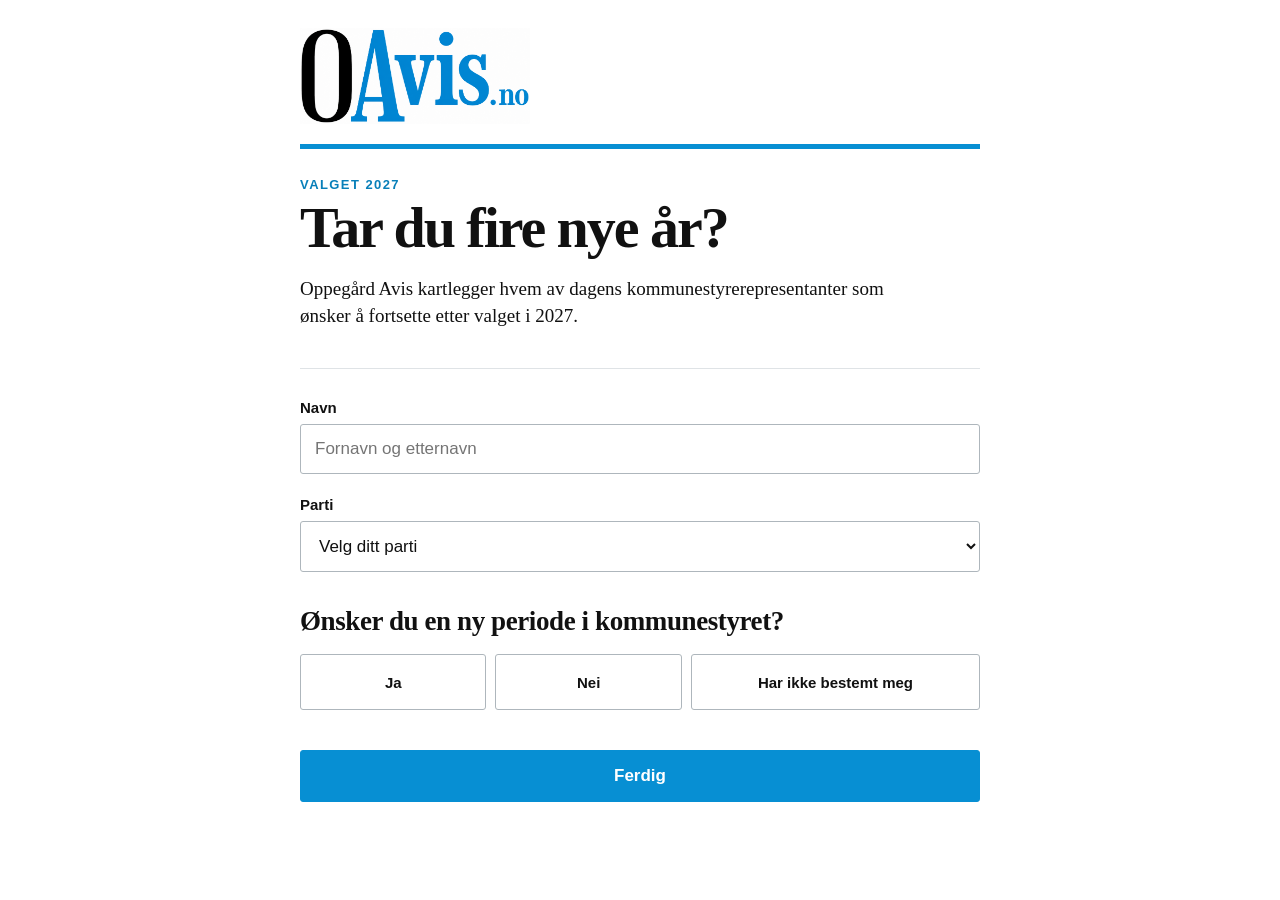
<file: index.html>
<!doctype html>
<html lang="no">
<head>
  <meta charset="utf-8">
  <meta name="viewport" content="width=device-width,initial-scale=1">
  <meta name="color-scheme" content="light">
  <title>Valget 2027 – Oppegård Avis</title>
  <link rel="stylesheet" href="style.css">
</head>
<body>
  <main class="wrap">
    <section class="survey" aria-labelledby="title">
      <header class="masthead">
        <img src="oa-logo.png" alt="Oppegård Avis" class="logo">
        <div id="surveyIntro">
          <div class="rule"></div>
          <p class="kicker">VALGET 2027</p>
          <h1 id="title">Tar du fire nye år?</h1>
          <p class="intro">Oppegård Avis kartlegger hvem av dagens kommunestyrerepresentanter som ønsker å fortsette etter valget i 2027.</p>
        </div>
      </header>

      <form id="surveyForm" novalidate>
        <div class="field">
          <label for="name">Navn</label>
          <input id="name" name="name" type="text" autocomplete="name" placeholder="Fornavn og etternavn">
        </div>

        <div class="field">
          <label for="party">Parti</label>
          <select id="party" name="party">
            <option value="">Velg ditt parti</option>
            <option>Høyre</option>
            <option>Arbeiderpartiet</option>
            <option>Fremskrittspartiet</option>
            <option>Miljøpartiet De Grønne</option>
            <option>Venstre</option>
            <option>Sosialistisk Venstreparti</option>
            <option>Pensjonistpartiet</option>
            <option>Senterpartiet</option>
            <option>Rødt</option>
            <option>Kristelig Folkeparti</option>
            <option>Partiet Sentrum</option>
          </select>
        </div>

        <fieldset class="period">
          <legend>Ønsker du en ny periode i kommunestyret?</legend>
          <div class="choices">
            <label class="choice">
              <input type="radio" name="newPeriod" value="Ja">
              <span>Ja</span>
            </label>
            <label class="choice">
              <input type="radio" name="newPeriod" value="Nei">
              <span>Nei</span>
            </label>
            <label class="choice">
              <input type="radio" name="newPeriod" value="Har ikke bestemt meg">
              <span>Har ikke bestemt meg</span>
            </label>
          </div>
        </fieldset>

        <div id="followup" class="followup conditional">
          <label id="reasonLabel" for="reason">Hvis du svarte nei: Hva er årsaken til at du ikke ønsker en ny periode?</label>
          <textarea id="reason" name="reason" placeholder="Skriv svaret ditt her"></textarea>
          <p class="optional">Valgfritt</p>
        </div>

        <div class="error" id="error" role="alert"></div>
        <button type="submit" class="submit" id="submitBtn"><span class="submit-text">Ferdig</span></button>
      </form>

      <section id="thanks" class="thanks hidden">
        <p class="kicker">SVARET ER SENDT</p>
        <h2>Takk for svaret.</h2>
        <p>Besvarelsen er registrert hos Oppegård Avis.</p>
      </section>
    </section>
  </main>
  <script src="app.js"></script>
</body>
</html>
</file>
<file: style.css>
*{box-sizing:border-box}
:root{--blue:#078fd3;--blue-dark:#087fb9;--ink:#111;--muted:#62676b;--line:#dfe3e6;--soft:#f4f8fa}
html,body{margin:0;background:#fff;color:var(--ink);font-family:Arial,Helvetica,sans-serif}
body{padding:28px 14px 50px}
.wrap{max-width:680px;margin:0 auto}
.logo{display:block;width:230px;max-width:42vw;height:auto;margin:0 0 20px}
.rule{height:5px;background:var(--blue);width:100%;margin-bottom:28px}
.kicker{font-size:13px;line-height:1.2;font-weight:800;letter-spacing:.11em;color:var(--blue-dark);margin:0 0 8px}
h1{font-family:Georgia,'Times New Roman',serif;font-size:clamp(38px,7vw,58px);line-height:.98;letter-spacing:-.035em;margin:0 0 18px}
.intro{font-family:Georgia,'Times New Roman',serif;font-size:19px;line-height:1.45;margin:0;max-width:610px}
form{margin-top:38px;border-top:1px solid var(--line);padding-top:8px}
.field{margin-top:22px}
label{display:block;font-weight:700;font-size:15px;margin:0 0 8px}
input[type=text],select,textarea{width:100%;font:inherit;font-size:17px;border:1px solid #aeb6bc;border-radius:3px;padding:14px;background:#fff;color:#111;outline:none}
input[type=text]:focus,select:focus,textarea:focus{border-color:var(--blue);box-shadow:0 0 0 2px rgba(7,139,210,.12)}
.period{border:0;padding:0;margin:34px 0 0}
legend{font-family:Georgia,'Times New Roman',serif;font-weight:700;font-size:27px;line-height:1.12;letter-spacing:-.015em;padding:0;margin:0 0 18px}
.choices{display:grid;grid-template-columns:1fr 1fr 1.55fr;gap:9px}
.choice{margin:0;cursor:pointer}
.choice input{position:absolute;opacity:0;pointer-events:none}
.choice span{display:flex;align-items:center;justify-content:center;text-align:center;min-height:56px;border:1px solid #aeb6bc;padding:12px 10px;font-size:15px;font-weight:800;border-radius:3px;transition:.15s}
.choice input:checked+span{border:2px solid var(--blue);padding:11px 9px;background:#eef8fd;color:#005e91}
.followup{margin-top:28px;padding:22px;background:var(--soft);border-left:4px solid var(--blue)}
.followup label{font-family:Georgia,'Times New Roman',serif;font-size:21px;line-height:1.2}
textarea{min-height:130px;resize:vertical;line-height:1.45;margin-top:5px}
.optional{font-size:12px;color:var(--muted);margin:7px 0 0}
.conditional{display:none}.conditional.show{display:block}
.error{min-height:22px;color:#a11;font-size:14px;font-weight:700;margin:15px 0 3px}
.submit{position:relative;overflow:hidden;display:block;width:100%;background:var(--blue);border:1px solid var(--blue);color:#fff;font:inherit;font-weight:800;font-size:17px;border-radius:3px;padding:15px 20px;cursor:pointer}
.submit .submit-text{position:relative;z-index:2}
.submit::after{content:"";position:absolute;z-index:1;left:0;bottom:0;height:4px;width:0;background:rgba(255,255,255,.72);transition:width .2s ease}
.submit.sending::after{animation:send-progress 3.6s ease-out forwards}
.submit.sent::after{animation:none;width:100%;transition:width .15s ease}
@keyframes send-progress{0%{width:0}35%{width:48%}70%{width:75%}100%{width:90%}}
.submit:hover{background:var(--blue-dark)}
.submit:disabled{opacity:1;cursor:default}
.hidden{display:none!important}
.thanks{border-top:5px solid var(--blue);padding-top:30px;margin-top:38px}
.thanks h2{font-family:Georgia,'Times New Roman',serif;font-size:38px;line-height:1.05;margin:0 0 10px}
@media(max-width:520px){
 body{padding:20px 16px 36px}
 .logo{width:190px}
 .rule{margin-bottom:22px}
 .intro{font-size:18px}
 form{margin-top:30px}
 .choices{grid-template-columns:1fr}
 .choice span{min-height:52px}
 .followup{padding:18px}
}
</file>
